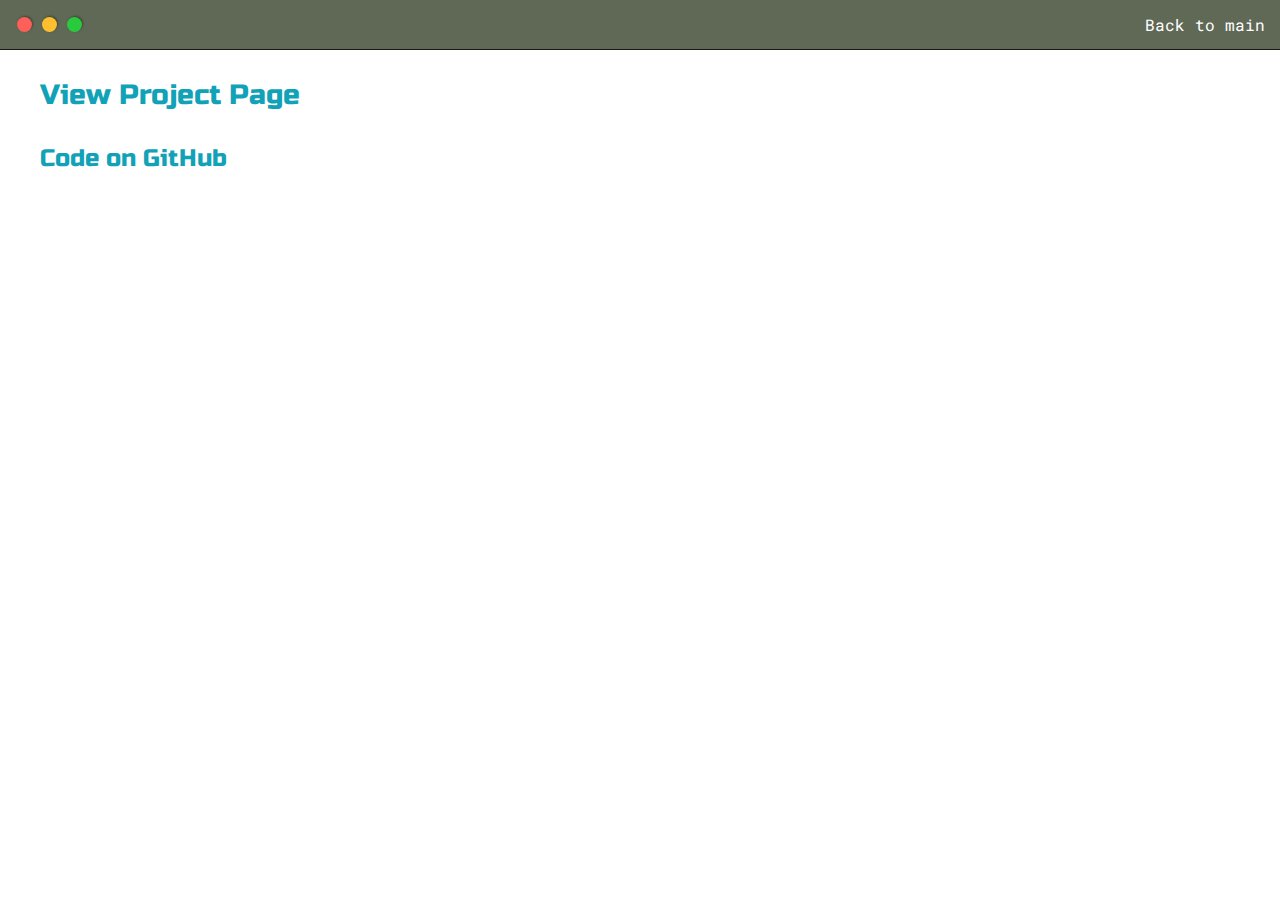
<file: post.html>
<!DOCTYPE html>
<html lang="en">
<head>
    <meta charset="UTF-8">
    <meta http-equiv="X-UA-Compatible" content="IE=edge">
    <meta name="viewport" content="width=device-width, initial-scale=1.0">
    <link href="https://fonts.googleapis.com/css2?family=Roboto+Mono:wght@500&family=Russo+One&display=swap" rel="stylesheet">
    <link rel="stylesheet" href="main.css">

    <link rel="stylesheet" href="green.css">

    <title>post</title>
</head>
<body>

    <div class="nav-wrapper">
        <div class="dots-wrapper">

            <div class="browser-dot" id="dot-1"></div>
            <div class="browser-dot" id="dot-2"></div>
            <div class="browser-dot" id="dot-3"></div>

        </div>

        <ul id="navigation">

            <li><a href="index.html">Back to main</a></li>

        </ul>
    </div>

    <div class="main-container">
        <h3> <a href="https://forty-cocktail.netlify.app/">View Project Page</a> </h3>
        <h4> <a href="https://github.com/Team-Forty/FORTY">Code on GitHub</a> </h4>
    </div>

</body>
</html>
</file>
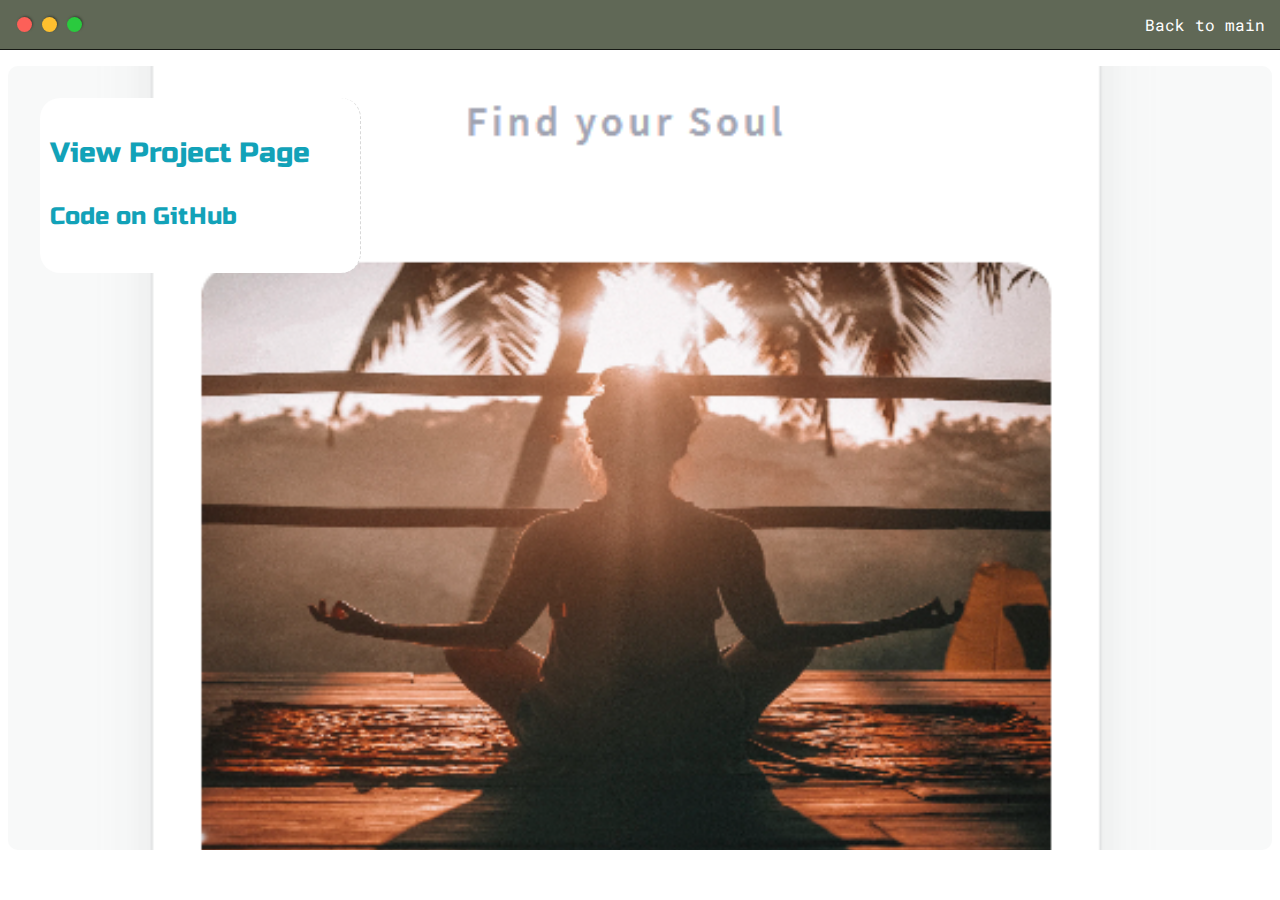
<file: post2.html>
<!DOCTYPE html>
<html lang="en">
<head>
    <meta charset="UTF-8">
    <meta http-equiv="X-UA-Compatible" content="IE=edge">
    <meta name="viewport" content="width=device-width, initial-scale=1.0">
    <link href="https://fonts.googleapis.com/css2?family=Roboto+Mono:wght@500&family=Russo+One&display=swap" rel="stylesheet">
    <link rel="stylesheet" href="main.css">

    <link rel="stylesheet" href="green.css">

    <title>post</title>
</head>
<body>

    <div class="nav-wrapper">
        <div class="dots-wrapper">

            <div class="browser-dot" id="dot-1"></div>
            <div class="browser-dot" id="dot-2"></div>
            <div class="browser-dot" id="dot-3"></div>

        </div>

        <ul id="navigation">

            <li><a href="index.html">Back to main</a></li>

        </ul>
    </div>

    <div id="project-yoga" class="main-container project-page">

        <div id="wrapper-links" class="links-project">
            <h3> <a class="links-sources" href="https://silent-moon.herokuapp.com/" target="_blank">View Project Page</a> </h3>
            <h4> <a class="links-sources" href="https://github.com/Silent-Moon-Team/Silent-Moon" target="_blank">Code on GitHub</a> </h4>
        </div>



    </div>

</body>
</html>
</file>
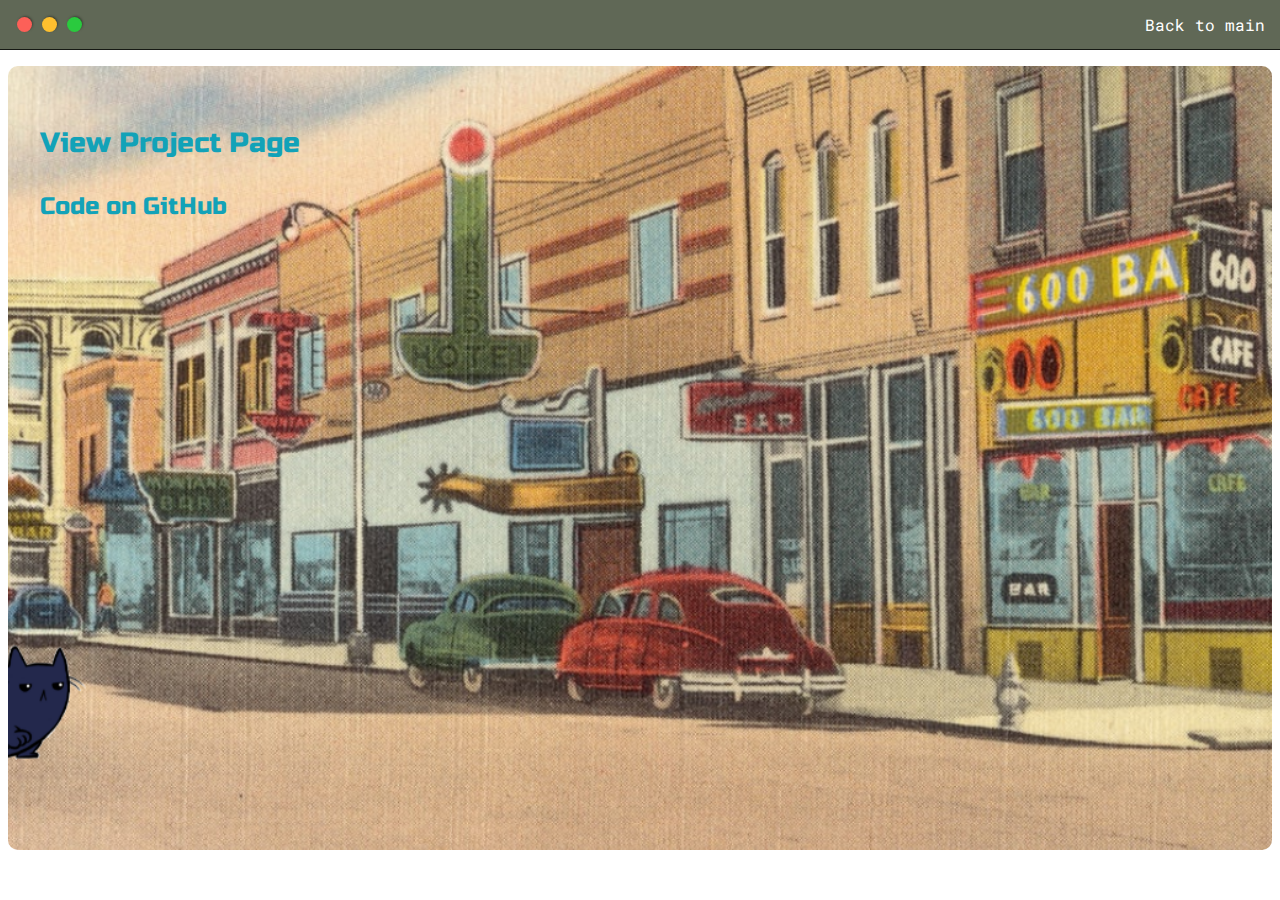
<file: post3.html>
<!DOCTYPE html>
<html lang="en">
<head>
    <meta charset="UTF-8">
    <meta http-equiv="X-UA-Compatible" content="IE=edge">
    <meta name="viewport" content="width=device-width, initial-scale=1.0">
    <link href="https://fonts.googleapis.com/css2?family=Roboto+Mono:wght@500&family=Russo+One&display=swap" rel="stylesheet">
    <link rel="stylesheet" href="main.css">

    <link rel="stylesheet" href="green.css">

    <title>post</title>
</head>
<body>

    <div class="nav-wrapper">
        <div class="dots-wrapper">

            <div class="browser-dot" id="dot-1"></div>
            <div class="browser-dot" id="dot-2"></div>
            <div class="browser-dot" id="dot-3"></div>
        </div>

        <ul id="navigation">
            <li><a href="index.html">Back to main</a></li>
        </ul>
    </div>

    <div id="project-cat" class="main-container project-page">

        <div class="links-project">
            <h3> <a class="links-sources" href="https://semburg.github.io/js_timers_catRun/" target="_blank">View Project Page</a> </h3>
            <h4> <a class="links-sources" href="https://github.com/Semburg/js_timers_catRun" target="_blank">Code on GitHub</a> </h4>
        </div>



    </div>

</body>
</html>
</file>
<file: main.css>
/* *************************** */
/* *     STARTING CONFIG       */
/* *************************** */


:root{

    --mainColor: #eaeaea;
    --secondaryColor: #fff;

    --borderColor: #c1c1c1;

    --mainText: black;
    --secondaryText: #4b5156;

    --themeDotBorder: #24292e;

    --prevewBg: rgb(251, 249, 243, 0.8);
    --previewShadow: #f0ead6;

    --btnColor: black;
}


html, body {
    margin: 0;
    padding: 0;
}

body *{
    transition: .3s;
}

h1, h2, h3, h4, h5, h6, strong{
    color: var(--mainText);
    font-family: 'Russo One', sans-serif;
    font-weight: 500;
}

p, li, span, label, input, textarea{
    color: var(--secondaryText);
    font-family: 'Roboto Mono', monospace;
}

a{
    text-decoration: none;
    color: #12a2b8;
}

ul{
    list-style: none;
}

h1 {font-size: 56px;}
h2 {font-size: 36px;}
h3 {font-size: 28px;}
h4 {font-size: 24px;}
h5 {font-size: 20px;}
h6 {font-size: 16px;}




/* *************************** */
/* *      Blocks styles        */
/* *************************** */

.style1{
    background-color: var(--mainColor);
    border-bottom: 1px solid var(--borderColor);
    overflow: auto;
}

.style2{
    background-color: var(--secondaryColor);
    border-bottom: 1px solid var(--borderColor);
    overflow: auto;
}

.main-container{
    width: 1200px;
    margin: 0 auto;
}



/* *************************** */
/* *     Headline and nav      */
/* *************************** */

.greeting-wrapper{
    display: grid;

    text-align: center;
    align-content: center;

    min-height: 10em;
}

.intro-wrapper{
    background-color: var(--secondaryColor);
    border: 1px solid var(--borderColor);
    border-radius: 5px 5px 0 0 ;

    box-shadow: -1px 1px 3px -1px rgba(0, 0,0,.75);

    display: grid;
    grid-template-columns: 1fr 1fr;
    grid-template-rows: 3em 30em;
    grid-template-areas: 
        'nav-wrapper nav-wrapper' 
        'left-column right-column'
    ;
    
}

.nav-wrapper{
    grid-area: nav-wrapper;
    border-bottom: 1px solid var(--borderColor);

    display: flex;
    justify-content: space-between;
    align-items: center;

    background-color: var(--mainColor);
}

#navigation{
    margin: 0;
    padding: 10px;
}

#navigation li{
    display: inline-block;
    margin-right: 5px;
    margin-left: 5px;
}

#navigation a{
    color: var(--mainText);
}

.dots-wrapper{
    display: flex;
    justify-content: space-around;
    padding: 12px;

}

#dot-1{
    background-color: #fc6058;
}
#dot-2{
    background-color: #fec02f;
}
#dot-3{
    background-color: #2aca3e;
}

.browser-dot{
    height: 15px;
    width: 15px;
    border-radius: 50%;
    margin: 5px;

    box-shadow: 1px -1px 3px -1px rgba(0, 0,0,.75);

}

/* *************************** */
/* *     First section - themes and what I am      */
/* *************************** */

.left-column{
    grid-area: left-column;
    padding-top: 50px;
    padding-bottom: 50px;
}

#profile_pic{
    display: block;
    margin: 0 auto;

    height: 200px;
    width: 200px;
    object-fit: cover;
    border: 2px solid var(--borderColor);
}

#theme-options-wrapper{
    display: flex;
    justify-content: center;
}

.theme-dot{
    background-color: #ccc;
    width: 30px;
    height: 30px;
    border-radius: 50%;
    margin: 5px;
    border: 2px solid var(--themeDotBorder);

    box-shadow: -1px 1px 3px -1px rgba(0, 0,0,.75);
    cursor: pointer;

}

.theme-dot:hover{
    border-width: 5px;
}

#light-mode {
    background-color: #fff;
}
#blue-mode {
    background-color: #192734;
}
#green-mode {
    background-color: #78866b;
}
#purple-mode {
    background-color: #7e4c74;
}

#settings-note{
    font-size: 12px;
    font-style: italic;
    text-align: center;
}


/* RIGHT COLUMN OF FIRST SECTION */

.right-column{
    grid-area: right-column;
    display: grid;
    align-content: center;

    padding-top: 50px;
    padding-bottom: 50px;
}

#preview-shadow{
    background-color: var(--previewShadow);
    width: 300px;
    height: 180px;
    padding-left: 30px;
    padding-top: 30px;
}

#preview{
    width: 300px;
    border: 1.5px solid #17a2b8;
    background-color: var(--prevewBg);
    padding: 15px;
    position: relative;
}



.corner{
    width: 7px;
    height: 7px;
    border-radius: 50%;
    border: 1.5px solid #17a2b8;

    background-color: #fff;
    position: absolute;
}

#corner-tl{
    top: -5px;
    left: -5px;
}
#corner-tr{
    top: -5px;
    right: -5px;
}
#corner-br{
    bottom: -5px;
    right: -5px;
}
#corner-bl{
    bottom: -5px;
    left: -5px;
}


/* *************************** */
/* *     Section About      */
/* *************************** */

.about-wrapper{
    display: grid;
    grid-template-columns: repeat(auto-fit, minmax(320px, 1fr)) ;
    padding-bottom: 50px;
    padding-top: 50px;
    gap: 80px;
}

#skills{
    display: flex;
    justify-content: space-evenly;
    background-color: var(--previewShadow);
}

.social-links{
    display: grid;
    align-content: center ;
    text-align: center;
}

#social_img{
    width: 100%;
}


/* *************************** */
/* *     Section Projects      */
/* *************************** */

.post-wrapper{
    display: grid;
    grid-template-columns: repeat(auto-fit, 320px);
    gap: 20px;
    justify-content: center;
    padding-bottom: 50px;
}

.post{
    border: 1px solid var(--borderColor);
    box-shadow: -2px 7px 21px -9px rgba(0, 0,0,.75);

}

.thumbnail{
    display: block;
    width: 100%;
    height: 180px;
    object-fit: cover;
}

.post-preview{
    background-color: #fff;
    padding: 15px;
}

.post-title{
    color: black;
    margin: 0;
}

.post-intro{
    color: #4b5156;
    font-size: 14px;
}




/* *************************** */
/* *     Section Contact      */
/* *************************** */

#contact-form{
    display: block;
    max-width: 600px;
    margin: 0 auto;
    border: 1px solid var(--borderColor);
    padding: 15px;
    border-radius: 5px;
    background-color: var(--mainColor);
    margin-bottom: 50px;


}

.disabled_form{
    text-align: center;
    color: lightcoral;
}

#contact-form label{
    line-height: 2.5em;
}

#contact-form textarea{
    min-height: 100px;
    font-size: 14px;
}

.input-field{
    width: 100%;
    padding-top: 10px;
    padding-bottom: 10px;
    background-color: var(--secondaryColor);
    border-radius: 5px;
    border: 1px solid var(--borderColor);
    font-size: 14px;
}


#submit-btn{
    margin-top: 10px;
    width: 100%;
    padding-top: 10px;
    padding-bottom: 10px;
    color: #fff;
    background-color: var(--btnColor);
    border: none;
}

#submit-btn:active{
    background-color: #345;
    transform: scale(.99);
}

.input-field._error{
    box-shadow: 0 0 15px red;
}

/* *************************** */
/* *     Section for every Project - post.html etc       */
/* *************************** */

.main-container.project-page{
    padding: 2rem;
    margin-top: 1rem;
    height: 80vh;
    
    border-radius: 10px;
}


.links-sources:hover{
    color: rgb(73, 249, 255);
    transition: all .7s;
}

#project-forty{
    background: url("./src/Capture2.PNG") center center/cover no-repeat;
}

#project-yoga {
    background: url("src/silent.PNG") center center/cover no-repeat;
}
#wrapper-links{
    background-color: #fff;
    padding: 10px;
    border-radius: 20px;
    width: 300px;
    border-right: rgb(216, 216, 216) 1px dashed;
}

#project-cat{
    background: url("src/Cat.PNG") center center/cover no-repeat;

}




/* *************************** */
/* *     Responsives things      */
/* *************************** */

@media screen and (max-width:1200px){
    .main-container{
        width: 95%;
    }
}

@media screen and (max-width:800px){
  
    .intro-wrapper{
        
        grid-template-columns: 1fr;
        /* grid-template-rows: 3em 30em; */
        grid-template-areas: 
            'nav-wrapper' 
            'left-column'
            'right-column'
        ;
    }

    .right-column{
        justify-content: center;
    }
    
}
</file>
<file: green.css>
:root{

    --mainColor: #606856;
    --secondaryColor: #515a48;

    --borderColor: #161914;

    --mainText: white;
    --secondaryText: #eee;

    --themeDotBorder: #fff;

    --prevewBg: rgb(81, 90, 72, 0.8);
    --previewShadow: #2a2f25;

    --btnColor: #669966;
}
</file>
